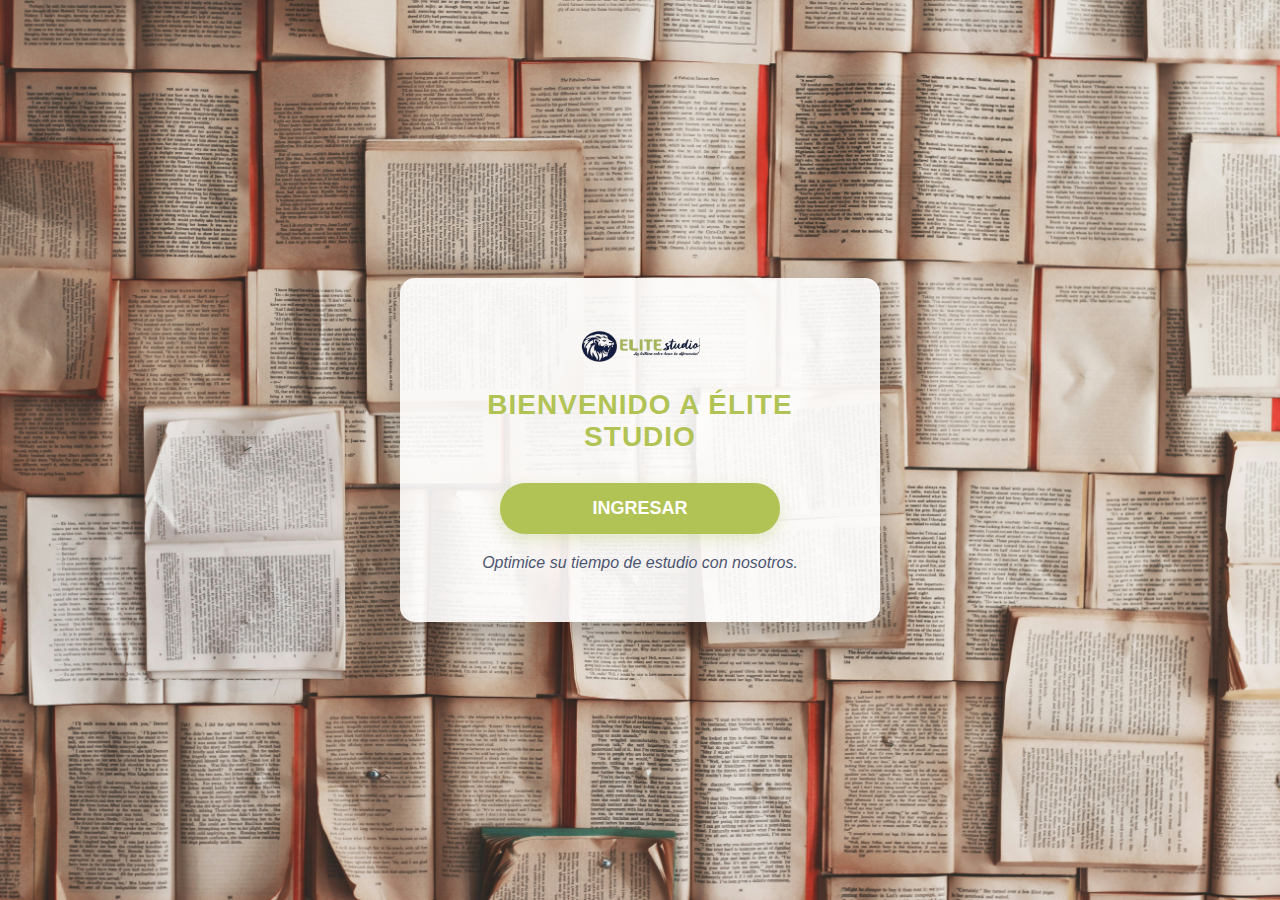
<file: index.html>
<!DOCTYPE html>
<html lang="es">
<head>
    <meta charset="UTF-8">
    <meta name="viewport" content="width=device-width, initial-scale=1.0">
    <title>Login - Élite Studio</title>
    <style>
        /* Estilos generales */
        body {
            display: flex;
            justify-content: center;
            align-items: center;
            height: 100vh;
            margin: 0;
            font-family: 'Segoe UI', Tahoma, Geneva, Verdana, sans-serif;
            background-image: url('patrick-tomasso-Oaqk7qqNh_c-unsplash.jpg'); /* Imagen de fondo */
            background-size: cover;
            background-position: center;
            background-repeat: no-repeat;
        }

        /* Estilos del contenedor de login */
        .login-container {
            background-color: rgba(255, 255, 255, 0.9); /* Fondo blanco con opacidad */
            padding: 50px 40px;
            border-radius: 15px;
            box-shadow: 0 15px 30px rgba(0, 0, 0, 0.2);
            width: 100%;
            max-width: 400px;
            text-align: center;
            transition: transform 0.3s ease, box-shadow 0.3s ease;
        }

        .login-container:hover {
            transform: translateY(-5px);
            box-shadow: 0 25px 50px rgba(0, 0, 0, 0.3);
        }

        .login-container img {
            width: 120px;
            height: auto;
            margin-bottom: 20px;
        }

        .header-text {
            color: #b1c354; /* Verde claro de los títulos */
            font-size: 28px;
            font-weight: bold;
            margin-bottom: 30px;
            text-transform: uppercase;
            letter-spacing: 1px;
        }

        .btn-login {
            background-color: #b1c354; /* Verde claro */
            color: #ffffff;
            padding: 15px;
            border: none;
            border-radius: 25px;
            cursor: pointer;
            font-size: 18px;
            font-weight: bold;
            text-transform: uppercase;
            transition: background-color 0.3s, transform 0.3s, box-shadow 0.3s;
            width: 100%;
            max-width: 280px;
            margin-bottom: 20px;
            box-shadow: 0 5px 15px rgba(177, 195, 84, 0.3);
        }

        .btn-login:hover {
            background-color: #9fb847; /* Verde ligeramente más oscuro */
            transform: translateY(-3px);
            box-shadow: 0 10px 20px rgba(177, 195, 84, 0.5);
        }

        .footer-text {
            color: #1d2d50; /* Azul oscuro para el texto */
            font-size: 16px;
            font-style: italic;
            opacity: 0.8;
        }
    </style>
</head>
<body>
    <div class="login-container">
        <img src="ELITE.jpeg" alt="Logo Elite Studio">
        <div class="header-text">Bienvenido a Élite Studio</div>
        <button class="btn-login" onclick="window.location.href='indexx.html'">Ingresar</button>
        <div class="footer-text">
            Optimice su tiempo de estudio con nosotros.
        </div>
    </div>
</body>
</html>
</file>
